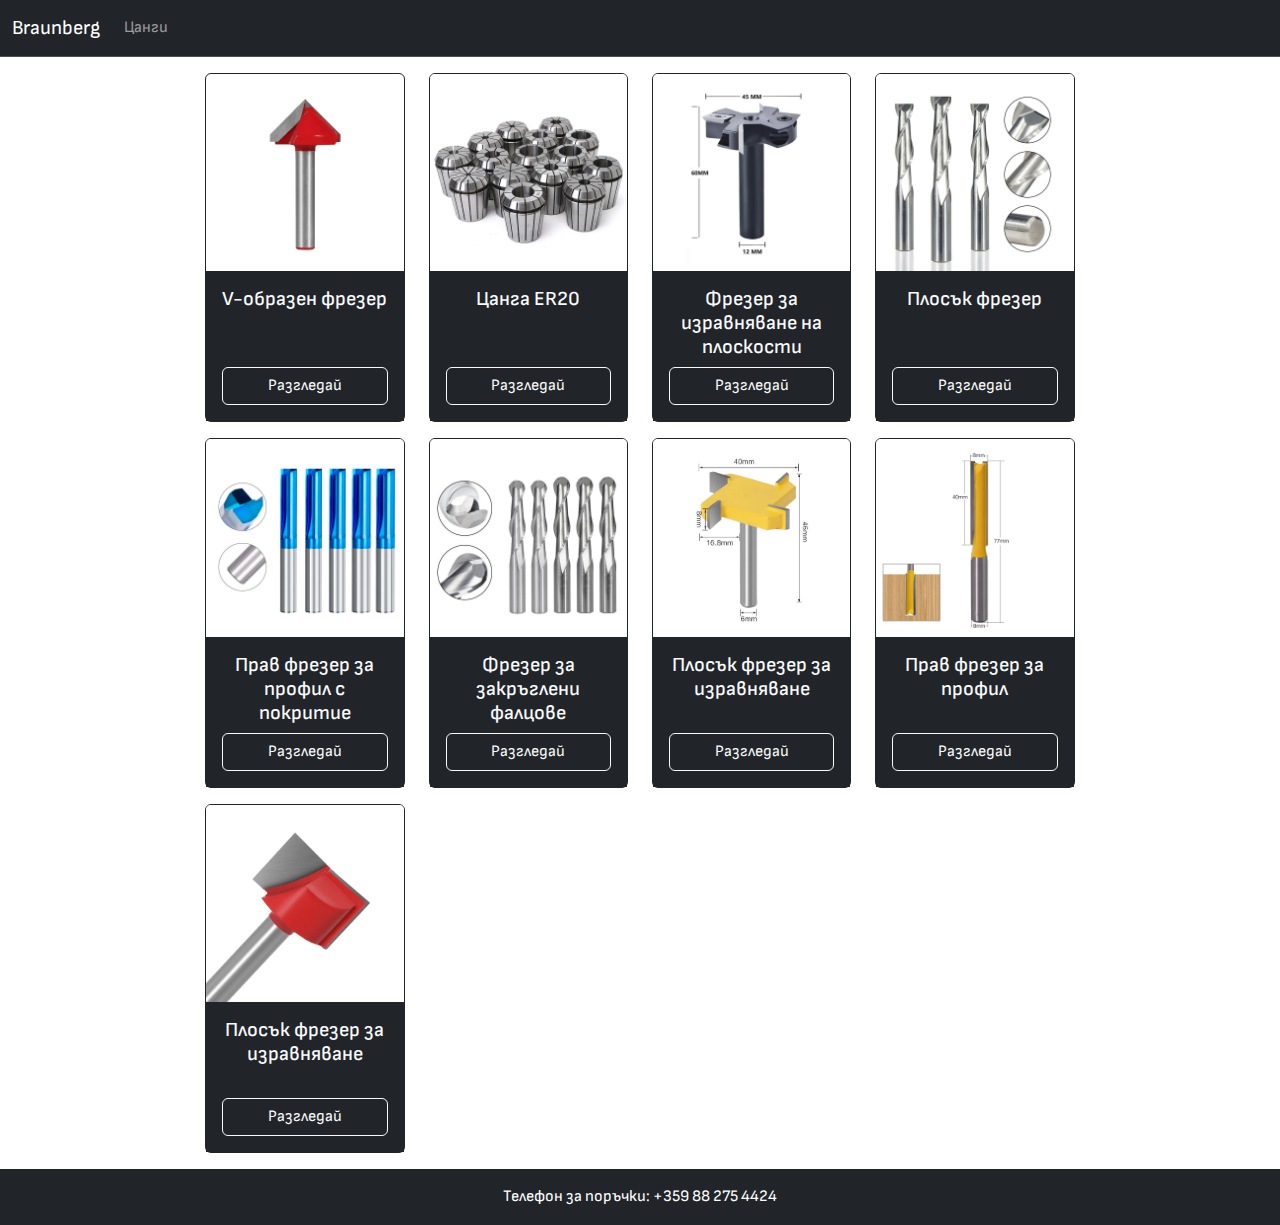
<file: index.html>
<html style="height: 100%; overflow-x: hidden;"><head>
    <title>Braunberg - Фрезери и Цанги за CNC и Оберфрези</title>
    <link rel="stylesheet" href="/bootstrap.min.css">
    <link rel="stylesheet" href="/basic.css">
    <link rel="icon" type="image/x-icon" href="/braunberg_logo.png">
        
    <script src="/bootstrap.bundle.min.js"></script>
    <link rel="stylesheet" href="/font.css">
    
    <meta name="description" content="Продажба на консумативи за CNC, оберфрези и всякакви индустриални машини.">
    <meta charset="UTF-8"><meta name="viewport" content="width=device-width, initial-scale=1.0"><meta http-equiv="X-UA-Compatible" content="ie=edge"></head>    
        
          

  <body class="bg-white" style="min-height: 100%;">
    <main style="min-height: calc(100vh - 40px);">
      <nav class="navbar sticky-top  navbar-expand-lg bg-dark border-bottom border-body" data-bs-theme="dark">
              <div class="container-fluid">
                <a class="navbar-brand" href="/">Braunberg</a>
                <button class="navbar-toggler" type="button" data-bs-toggle="collapse" data-bs-target="#navbarNavDropdown" aria-controls="navbarNavDropdown" aria-expanded="false" aria-label="Toggle navigation">
                  <span class="navbar-toggler-icon"></span>
                </button>
                <div class="collapse navbar-collapse" id="navbarNavDropdown">
                  <ul class="navbar-nav">
                    
                     
                    <li class="nav-item">
                      <a class="nav-link" href="./collets.html">Цанги</a>
                    </li>
                  </ul>
                    <!--
                    <li class="nav-item dropdown">
                      <a class="nav-link dropdown-toggle" href="#" role="button" data-bs-toggle="dropdown" aria-expanded="false">
                        Фрези
                      </a>
                      <ul class="dropdown-menu">
                        <li><a class="dropdown-item" href="#"></a></li>
                        <li><a class="dropdown-item" href="#">Another action</a></li>
                        <li><a class="dropdown-item" href="#">Something else here</a></li>
                      </ul>
                    </li>-->
                </div>
              </div>
            </nav>
      
      <main style="min-height: calc(100vh - 40px);">
      <div class="row">
        <div class="col-md-2 col-0"></div>
        <div class="col-md-8 col-12 pb-5 ps-5 pe-5 pt-3 pt-sm-4 pt-md-3 p-md-0">
          <div class="row">
            <div class="col-12 col-sm-6 col-md-4 col-xl-3 mb-3">
              <a href="./vbits.html" class="text-decoration-none text-light">
                </a><div class="card border-dark"><a href="./vbits.html" class="text-decoration-none text-light">
                  <div class=" ratio ratio-1x1">
                    <img src="./pics/vbit90.png" class="card-img-top" alt="...">
                  </div>
                  </a><div class="card-body bg-dark"><a href="./vbits.html" class="text-decoration-none text-light">
                      <h5 class="card-title text-light text-center" style="height:3.2em;">V-образен фрезер</h5>
                    </a><a href="./vbits.html" class="btn btn-outline-light form-control mt-2"><i class="bi bi-bag-fill"></i>Разгледай</a>
                  </div>
                </div>
              
            </div>
            <div class="col-12 col-sm-6 col-md-4 col-xl-3 mb-3">
              <a href="./collets.html" class="text-decoration-none text-light">
                </a><div class="card border-dark"><a href="./collets.html" class="text-decoration-none text-light">
                  <div class=" ratio ratio-1x1">
                    <img src="./pics/collet1.jpeg" class="card-img-top" alt="...">
                  </div>
                  </a><div class="card-body bg-dark"><a href="./collets.html" class="text-decoration-none text-light">
                      <h5 class="card-title text-light text-center" style="height:3.2em;">Цанга ER20</h5>
                    </a><a href="./collets.html" class="btn btn-outline-light form-control mt-2"><i class="bi bi-bag-fill"></i>Разгледай</a>
                  </div>
                </div>
              
            </div>
            <div class="col-12 col-sm-6 col-md-4 col-xl-3 mb-3">
              <a href="./flatbottom.html" class="text-decoration-none text-light">
                </a><div class="card border-dark"><a href="./flatbottom.html" class="text-decoration-none text-light">
                  <div class=" ratio ratio-1x1">
                    <img src="./pics/flat1.png" class="card-img-top" alt="...">
                  </div>
                  </a><div class="card-body bg-dark"><a href="./flatbottom.html" class="text-decoration-none text-light">
                      <h5 class="card-title text-light text-center" style="height:3.2em;">Фрезер за изравняване на плоскости</h5>
                    </a><a href="./flatbottom.html" class="btn btn-outline-light form-control mt-2"><i class="bi bi-bag-fill"></i>Разгледай</a>
                  </div>
                </div>
              
            </div>
            <div class="col-12 col-sm-6 col-md-4 col-xl-3 mb-3">
              <a href="./plosuk.html" class="text-decoration-none text-light">
                </a><div class="card border-dark"><a href="./plosuk.html" class="text-decoration-none text-light">
                  <div class=" ratio ratio-1x1">
                    <img src="./pics//plosuk/1.jpeg" class="card-img-top" alt="...">
                  </div>
                  </a><div class="card-body bg-dark"><a href="./plosuk.html" class="text-decoration-none text-light">
                      <h5 class="card-title text-light text-center" style="height:3.2em;">Плосък фрезер</h5>
                    </a><a href="./plosuk.html" class="btn btn-outline-light form-control mt-2"><i class="bi bi-bag-fill"></i>Разгледай</a>
                  </div>
                </div>
              
            </div>
            <div class="col-12 col-sm-6 col-md-4 col-xl-3 mb-3">
              <a href="./profilsin.html" class="text-decoration-none text-light">
                </a><div class="card border-dark"><a href="./profilsin.html" class="text-decoration-none text-light">
                  <div class=" ratio ratio-1x1">
                    <img src="./pics//profilsin/1.jpeg" class="card-img-top" alt="...">
                  </div>
                  </a><div class="card-body bg-dark"><a href="./profilsin.html" class="text-decoration-none text-light">
                      <h5 class="card-title text-light text-center" style="height:3.2em;">Прав фрезер за профил с покритие</h5>
                    </a><a href="./profilsin.html" class="btn btn-outline-light form-control mt-2"><i class="bi bi-bag-fill"></i>Разгледай</a>
                  </div>
                </div>
              
            </div>
            <div class="col-12 col-sm-6 col-md-4 col-xl-3 mb-3">
              <a href="./zakruglen.html" class="text-decoration-none text-light">
                </a><div class="card border-dark"><a href="./zakruglen.html" class="text-decoration-none text-light">
                  <div class=" ratio ratio-1x1">
                    <img src="./pics//zakruglen/1.jpeg" class="card-img-top" alt="...">
                  </div>
                  </a><div class="card-body bg-dark"><a href="./zakruglen.html" class="text-decoration-none text-light">
                      <h5 class="card-title text-light text-center" style="height:3.2em;">Фрезер за закръглени фалцове</h5>
                    </a><a href="./zakruglen.html" class="btn btn-outline-light form-control mt-2"><i class="bi bi-bag-fill"></i>Разгледай</a>
                  </div>
                </div>
              
            </div>
            <div class="col-12 col-sm-6 col-md-4 col-xl-3 mb-3">
              <a href="./plosukjult.html" class="text-decoration-none text-light">
                </a><div class="card border-dark"><a href="./plosukjult.html" class="text-decoration-none text-light">
                  <div class=" ratio ratio-1x1">
                    <img src="./pics//plosukjult/1.jpeg" class="card-img-top" alt="...">
                  </div>
                  </a><div class="card-body bg-dark"><a href="./plosukjult.html" class="text-decoration-none text-light">
                      <h5 class="card-title text-light text-center" style="height:3.2em;">Плосък фрезер за изравняване</h5>
                    </a><a href="./plosukjult.html" class="btn btn-outline-light form-control mt-2"><i class="bi bi-bag-fill"></i>Разгледай</a>
                  </div>
                </div>
              
            </div>
            <div class="col-12 col-sm-6 col-md-4 col-xl-3 mb-3">
              <a href="./pravjult.html" class="text-decoration-none text-light">
                </a><div class="card border-dark"><a href="./pravjult.html" class="text-decoration-none text-light">
                  <div class=" ratio ratio-1x1">
                    <img src="./pics//pravjult/1.jpeg" class="card-img-top" alt="...">
                  </div>
                  </a><div class="card-body bg-dark"><a href="./pravjult.html" class="text-decoration-none text-light">
                      <h5 class="card-title text-light text-center" style="height:3.2em;">Прав фрезер за профил</h5>
                    </a><a href="./pravjult.html" class="btn btn-outline-light form-control mt-2"><i class="bi bi-bag-fill"></i>Разгледай</a>
                  </div>
                </div>
              
            </div>
            <div class="col-12 col-sm-6 col-md-4 col-xl-3 mb-3">
              <a href="./plosuknormalen.html" class="text-decoration-none text-light">
                </a><div class="card border-dark"><a href="./plosuknormalen.html" class="text-decoration-none text-light">
                  <div class=" ratio ratio-1x1">
                    <img src="./pics//plosuknormalen/1.jpeg" class="card-img-top" alt="...">
                  </div>
                  </a><div class="card-body bg-dark"><a href="./plosuknormalen.html" class="text-decoration-none text-light">
                      <h5 class="card-title text-light text-center" style="height:3.2em;">Плосък фрезер за изравняване</h5>
                    </a><a href="./plosuknormalen.html" class="btn btn-outline-light form-control mt-2"><i class="bi bi-bag-fill"></i>Разгледай</a>
                  </div>
                </div>
              
            </div>
          </div>
        </div>
        <div class="col-md-2 col-0"></div>
      </div>
    </main>
    </main>
   

    <footer class="bg-dark text-center text-white" style="bottom:0">
          <div class="text-center p-3">
            Телефон за поръчки:
            <a href="tel:+359882754424" class="text-white text-decoration-none">+359 88 275 4424</a>
          </div>
        </footer>  
</body></html>
</file>
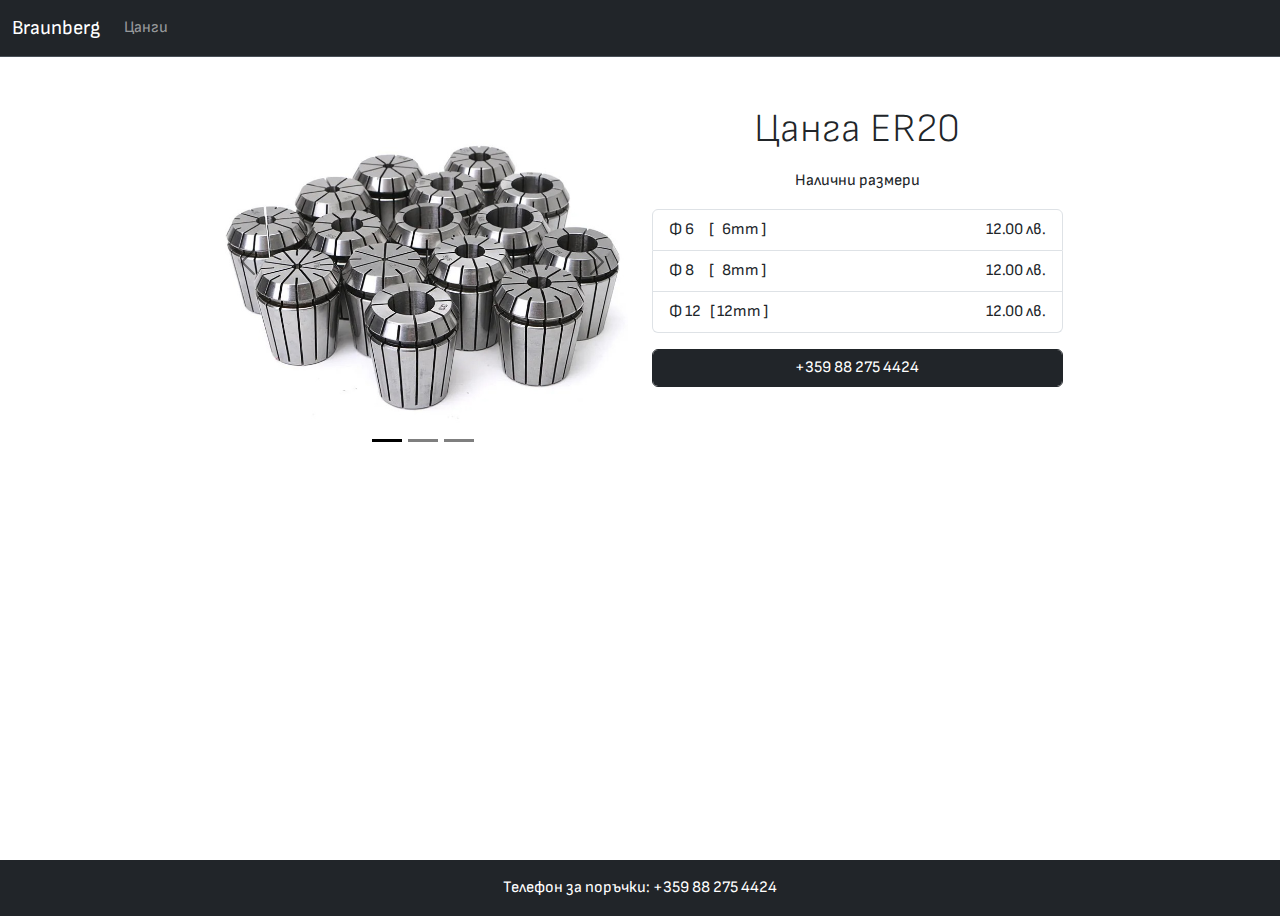
<file: collets.html>
<html style="height: 100%; overflow-x: hidden;"><head>
    <title>Цанга ER20</title>
    <link rel="stylesheet" href="/bootstrap.min.css">
    <link rel="stylesheet" href="/basic.css">
    <link rel="icon" type="image/x-icon" href="/braunberg_logo.png">
        
    <script src="/bootstrap.bundle.min.js"></script>
    <link rel="stylesheet" href="/font.css">
    
    <meta name="description" content="Цанга ER20. Размери - Ф6, Ф8, Ф12 (6мм, 8мм, 12мм). За CNC или Оберфреза.">
    <meta charset="UTF-8"><meta name="viewport" content="width=device-width, initial-scale=1.0"><meta http-equiv="X-UA-Compatible" content="ie=edge"></head>    
        
          

  <body class="bg-white" style="min-height: 100%;">
    <main style="min-height: calc(100vh - 40px);">
      <nav class="navbar sticky-top  navbar-expand-lg bg-dark border-bottom border-body" data-bs-theme="dark">
              <div class="container-fluid">
                <a class="navbar-brand" href="/">Braunberg</a>
                <button class="navbar-toggler" type="button" data-bs-toggle="collapse" data-bs-target="#navbarNavDropdown" aria-controls="navbarNavDropdown" aria-expanded="false" aria-label="Toggle navigation">
                  <span class="navbar-toggler-icon"></span>
                </button>
                <div class="collapse navbar-collapse" id="navbarNavDropdown">
                  <ul class="navbar-nav">
                    
                     
                    <li class="nav-item">
                      <a class="nav-link" href="./collets.html">Цанги</a>
                    </li>
                  </ul>
                    <!--
                    <li class="nav-item dropdown">
                      <a class="nav-link dropdown-toggle" href="#" role="button" data-bs-toggle="dropdown" aria-expanded="false">
                        Фрези
                      </a>
                      <ul class="dropdown-menu">
                        <li><a class="dropdown-item" href="#"></a></li>
                        <li><a class="dropdown-item" href="#">Another action</a></li>
                        <li><a class="dropdown-item" href="#">Something else here</a></li>
                      </ul>
                    </li>-->
                </div>
              </div>
            </nav>
      
      <div class="row">
        <div class="col-2"></div>
        <div class="col-8">
          <div class="row">
            <div class="col-12 col-md-6">
              <div id="carouselExampleIndicators" class="carousel carousel-dark slide pointer-event" data-bs-ride="carousel">
                <div class="carousel-indicators">
                    <button type="button" data-bs-target="#carouselExampleIndicators" data-bs-slide-to="0" class="active" aria-label="Снимка 0" aria-current="true"></button>
                    <button type="button" data-bs-target="#carouselExampleIndicators" data-bs-slide-to="1" aria-label="Снимка 1" class=""></button>
                    <button type="button" data-bs-target="#carouselExampleIndicators" data-bs-slide-to="2" aria-label="Снимка 2" class=""></button>
                </div>
                <div class="carousel-inner">
                  <div class="carousel-item active">
                    <img src="./pics/collet1.jpeg" class="d-block w-100" alt="...">
                  </div>
                  <div class="carousel-item">
                    <img src="./pics/collet2.jpeg" class="d-block w-100" alt="...">
                  </div>
                  <div class="carousel-item">
                    <img src="./pics/collet3.jpeg" class="d-block w-100" alt="...">
                  </div>
                </div>
                <button class="carousel-control-prev" type="button" data-bs-target="#carouselExampleIndicators" data-bs-slide="prev">
                  <span class="carousel-control-prev-icon" aria-hidden="true"></span>
                  <span class="visually-hidden">Previous</span>
                </button>
                <button class="carousel-control-next" type="button" data-bs-target="#carouselExampleIndicators" data-bs-slide="next">
                  <span class="carousel-control-next-icon" aria-hidden="true"></span>
                  <span class="visually-hidden">Next</span>
                </button>
              </div>
            </div>
            
            <div class="col-12 col-md-6 mb-5">
              <h1 class="display-6 text-center mt-5">Цанга ER20</h1>
              <div class="my-3">
                <div class="my-3">
        <p class="text-center">Налични размери</p>
        <ul class="list-group">
          <li class="list-group-item">
            <div class="d-flex w-100 justify-content-between">
              <div>Ф 6  &nbsp; &nbsp; [ &nbsp; 6mm ]</div>
              <div>12.00 лв.</div>
            </div>
          </li>
          <li class="list-group-item">
            <div class="d-flex w-100 justify-content-between">
              <div>Ф 8  &nbsp; &nbsp; [ &nbsp; 8mm ]</div>
              <div>12.00 лв.</div>
            </div>
          </li>
          <li class="list-group-item">
            <div class="d-flex w-100 justify-content-between">
              <div>Ф 12 &nbsp; [ 12mm ]</div>
              <div>12.00 лв.</div>
            </div>
          </li>
        </ul>
      </div>
        
              </div>
              <a class="btn btn-dark form-control" href="tel:+359882754424" role="button">+359 88 275 4424</a>
            </div>
          </div>
        </div>
        <div class="col-2"></div>
        </div>
    </main>
   

    <footer class="bg-dark text-center text-white" style="bottom:0">
          <div class="text-center p-3">
            Телефон за поръчки:
            <a href="tel:+359882754424" class="text-white text-decoration-none">+359 88 275 4424</a>
          </div>
        </footer>  
</body></html>
</file>
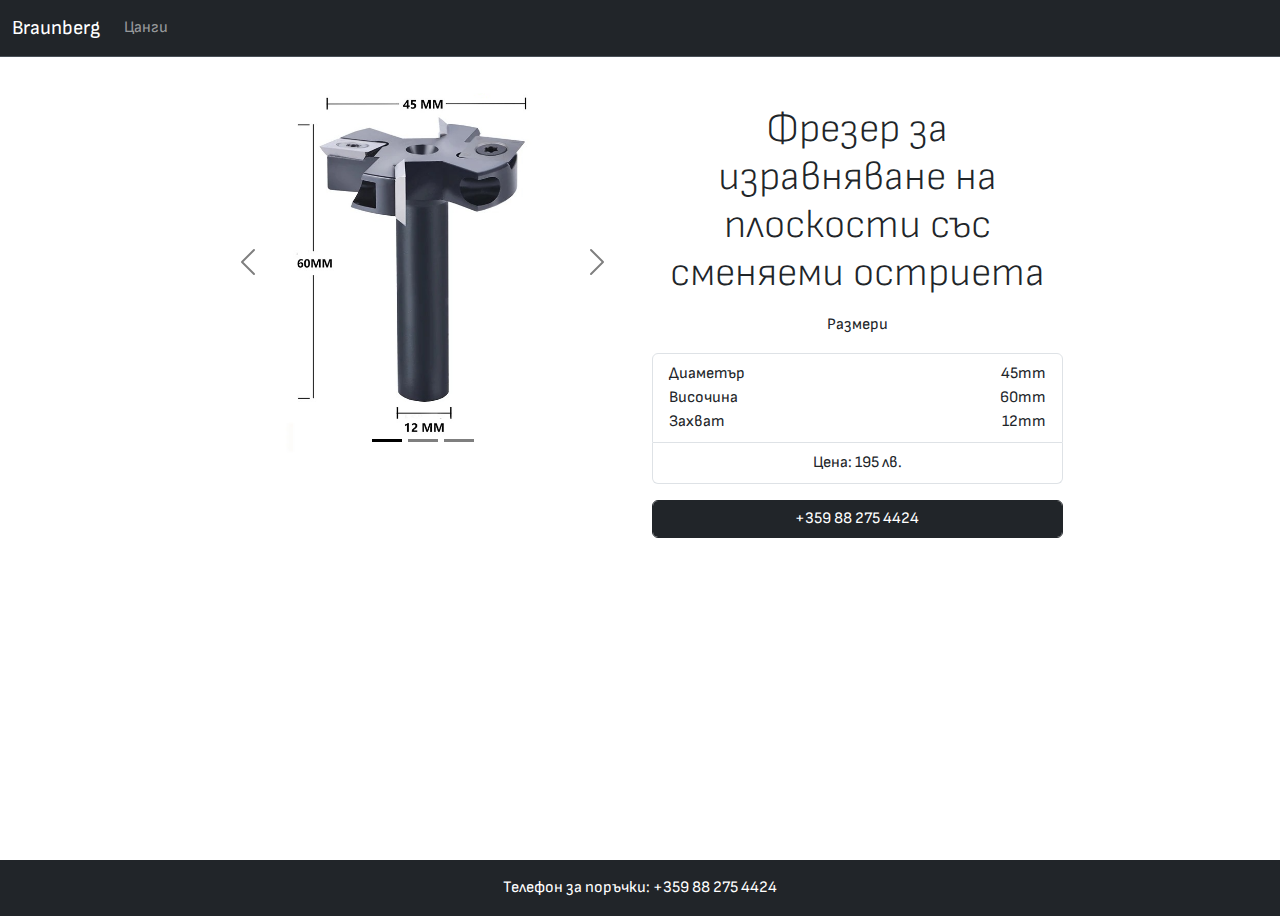
<file: flatbottom.html>
<html style="height: 100%; overflow-x: hidden;"><head>
    <title>Фрезер за изравняване на плоскости със сменяеми остриета</title>
    <link rel="stylesheet" href="/bootstrap.min.css">
    <link rel="stylesheet" href="/basic.css">
    <link rel="icon" type="image/x-icon" href="/braunberg_logo.png">
        
    <script src="/bootstrap.bundle.min.js"></script>
    <link rel="stylesheet" href="/font.css">
    
    <meta name="description" content="Фрезер за изравняване на плоскости със сменяеми остриета. За CNC машини.">
    <meta charset="UTF-8"><meta name="viewport" content="width=device-width, initial-scale=1.0"><meta http-equiv="X-UA-Compatible" content="ie=edge"></head>    
        
          

  <body class="bg-white" style="min-height: 100%;">
    <main style="min-height: calc(100vh - 40px);">
      <nav class="navbar sticky-top  navbar-expand-lg bg-dark border-bottom border-body" data-bs-theme="dark">
              <div class="container-fluid">
                <a class="navbar-brand" href="/">Braunberg</a>
                <button class="navbar-toggler" type="button" data-bs-toggle="collapse" data-bs-target="#navbarNavDropdown" aria-controls="navbarNavDropdown" aria-expanded="false" aria-label="Toggle navigation">
                  <span class="navbar-toggler-icon"></span>
                </button>
                <div class="collapse navbar-collapse" id="navbarNavDropdown">
                  <ul class="navbar-nav">
                    
                     
                    <li class="nav-item">
                      <a class="nav-link" href="./collets.html">Цанги</a>
                    </li>
                  </ul>
                    <!--
                    <li class="nav-item dropdown">
                      <a class="nav-link dropdown-toggle" href="#" role="button" data-bs-toggle="dropdown" aria-expanded="false">
                        Фрези
                      </a>
                      <ul class="dropdown-menu">
                        <li><a class="dropdown-item" href="#"></a></li>
                        <li><a class="dropdown-item" href="#">Another action</a></li>
                        <li><a class="dropdown-item" href="#">Something else here</a></li>
                      </ul>
                    </li>-->
                </div>
              </div>
            </nav>
      
      <div class="row">
        <div class="col-2"></div>
        <div class="col-8">
          <div class="row">
            <div class="col-12 col-md-6">
              <div id="carouselExampleIndicators" class="carousel carousel-dark slide pointer-event" data-bs-ride="carousel">
                <div class="carousel-indicators">
                    <button type="button" data-bs-target="#carouselExampleIndicators" data-bs-slide-to="0" class="active" aria-current="true" aria-label="Снимка 0"></button>
                    <button type="button" data-bs-target="#carouselExampleIndicators" data-bs-slide-to="1" aria-current="true" aria-label="Снимка 1"></button>
                    <button type="button" data-bs-target="#carouselExampleIndicators" data-bs-slide-to="2" aria-current="true" aria-label="Снимка 2"></button>
                </div>
                <div class="carousel-inner">
                  <div class="carousel-item  active">
                    <img src="./pics/flat1.png" class="d-block w-100" alt="...">
                  </div>
                  <div class="carousel-item ">
                    <img src="./pics/flat2.png" class="d-block w-100" alt="...">
                  </div>
                  <div class="carousel-item ">
                    <img src="./pics/flat3.png" class="d-block w-100" alt="...">
                  </div>
                </div>
                <button class="carousel-control-prev" type="button" data-bs-target="#carouselExampleIndicators" data-bs-slide="prev">
                  <span class="carousel-control-prev-icon" aria-hidden="true"></span>
                  <span class="visually-hidden">Previous</span>
                </button>
                <button class="carousel-control-next" type="button" data-bs-target="#carouselExampleIndicators" data-bs-slide="next">
                  <span class="carousel-control-next-icon" aria-hidden="true"></span>
                  <span class="visually-hidden">Next</span>
                </button>
              </div>
            </div>
            
            <div class="col-12 col-md-6 mb-5">
              <h1 class="display-6 text-center mt-5">Фрезер за изравняване на плоскости със сменяеми остриета</h1>
              <div class="my-3">
                <div class="my-3">
        <p class="text-center">Размери</p>
        <ul class="list-group">
          <li class="list-group-item">
            <div class="d-flex w-100 justify-content-between">
              <div>Диаметър</div>
              <div>45mm</div>
            </div>
            <div class="d-flex w-100 justify-content-between">
              <div>Височина</div>
              <div>60mm</div>
            </div>
            <div class="d-flex w-100 justify-content-between">
              <div>Захват</div>
              <div>12mm</div>
            </div>
          </li>
          <li class="list-group-item">
            <div class="text-center">Цена: 195 лв.</div>
          </li>
        </ul>
      </div>
        
              </div>
              <a class="btn btn-dark form-control" href="tel:+359882754424" role="button">+359 88 275 4424</a>
            </div>
          </div>
        </div>
        <div class="col-2"></div>
        </div>
    </main>
   

    <footer class="bg-dark text-center text-white" style="bottom:0">
          <div class="text-center p-3">
            Телефон за поръчки:
            <a href="tel:+359882754424" class="text-white text-decoration-none">+359 88 275 4424</a>
          </div>
        </footer>  
</body></html>
</file>
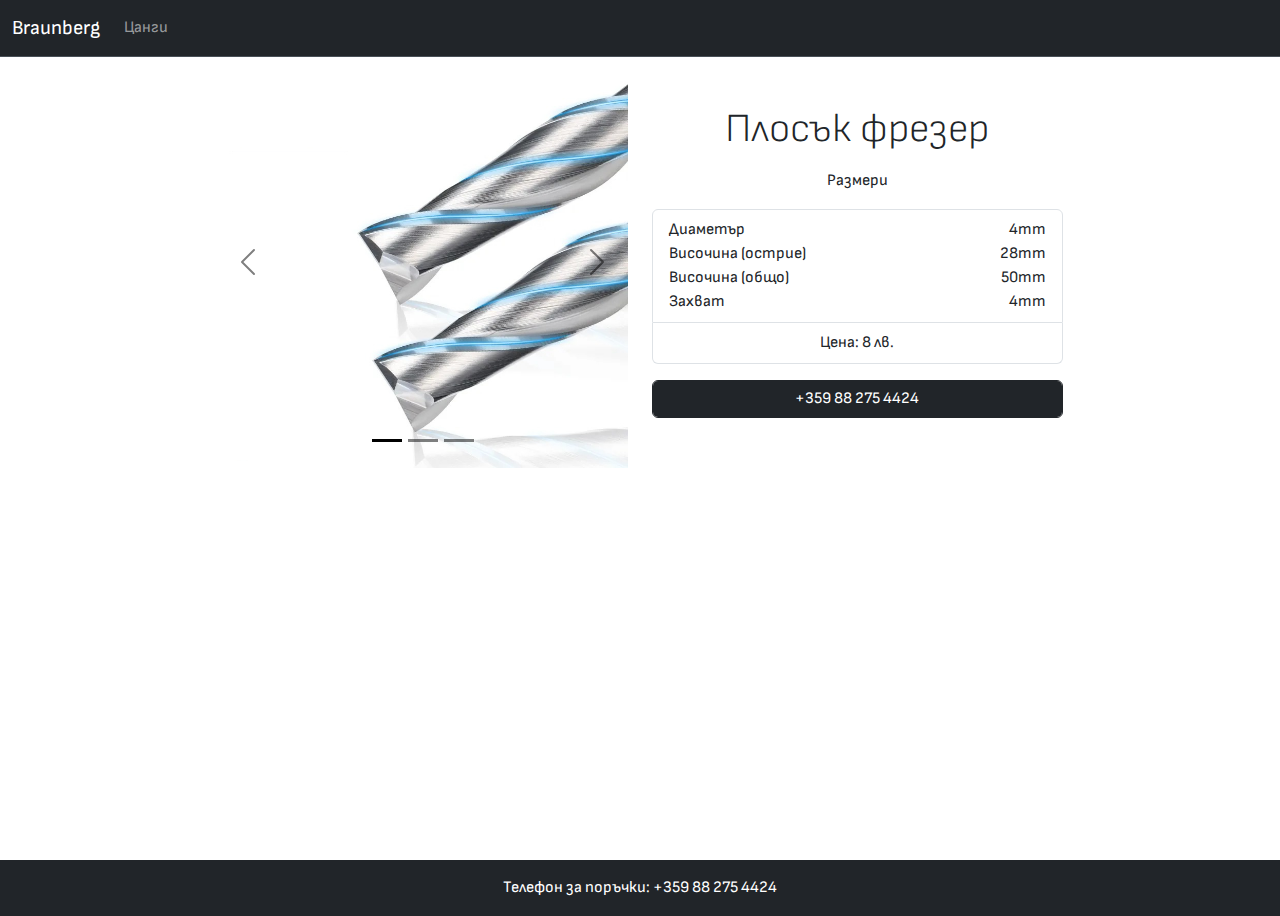
<file: plosuk.html>
<html style="height: 100%; overflow-x: hidden;"><head>
    <title>Плосък фрезер</title>
    <link rel="stylesheet" href="/bootstrap.min.css">
    <link rel="stylesheet" href="/basic.css">
    <link rel="icon" type="image/x-icon" href="/braunberg_logo.png">
        
    <script src="/bootstrap.bundle.min.js"></script>
    <link rel="stylesheet" href="/font.css">
    
    <meta name="description" content="Плосък фрезер за CNC машина. Диаметър - 4мм.">
    <meta charset="UTF-8"><meta name="viewport" content="width=device-width, initial-scale=1.0"><meta http-equiv="X-UA-Compatible" content="ie=edge"></head>    
        
          

  <body class="bg-white" style="min-height: 100%;">
    <main style="min-height: calc(100vh - 40px);">
      <nav class="navbar sticky-top  navbar-expand-lg bg-dark border-bottom border-body" data-bs-theme="dark">
              <div class="container-fluid">
                <a class="navbar-brand" href="/">Braunberg</a>
                <button class="navbar-toggler" type="button" data-bs-toggle="collapse" data-bs-target="#navbarNavDropdown" aria-controls="navbarNavDropdown" aria-expanded="false" aria-label="Toggle navigation">
                  <span class="navbar-toggler-icon"></span>
                </button>
                <div class="collapse navbar-collapse" id="navbarNavDropdown">
                  <ul class="navbar-nav">
                    
                     
                    <li class="nav-item">
                      <a class="nav-link" href="./collets.html">Цанги</a>
                    </li>
                  </ul>
                    <!--
                    <li class="nav-item dropdown">
                      <a class="nav-link dropdown-toggle" href="#" role="button" data-bs-toggle="dropdown" aria-expanded="false">
                        Фрези
                      </a>
                      <ul class="dropdown-menu">
                        <li><a class="dropdown-item" href="#"></a></li>
                        <li><a class="dropdown-item" href="#">Another action</a></li>
                        <li><a class="dropdown-item" href="#">Something else here</a></li>
                      </ul>
                    </li>-->
                </div>
              </div>
            </nav>
      
      <div class="row">
        <div class="col-2"></div>
        <div class="col-8">
          <div class="row">
            <div class="col-12 col-md-6">
              <div id="carouselExampleIndicators" class="carousel carousel-dark slide pointer-event" data-bs-ride="carousel">
                <div class="carousel-indicators">
                    <button type="button" data-bs-target="#carouselExampleIndicators" data-bs-slide-to="0" class="active" aria-label="Снимка 0"></button>
                    <button type="button" data-bs-target="#carouselExampleIndicators" data-bs-slide-to="1" aria-label="Снимка 1" class=""></button>
                    <button type="button" data-bs-target="#carouselExampleIndicators" data-bs-slide-to="2" aria-current="true" aria-label="Снимка 2" ></button>
                </div>
                <div class="carousel-inner">
                  <div class="carousel-item">
                    <img src="./pics/plosuk/1.jpeg" class="d-block w-100" alt="...">
                  </div>
                  <div class="carousel-item">
                    <img src="./pics/plosuk/2.jpeg" class="d-block w-100" alt="...">
                  </div>
                  <div class="carousel-item active">
                    <img src="./pics/plosuk/3.jpeg" class="d-block w-100" alt="...">
                  </div>
                </div>
                <button class="carousel-control-prev" type="button" data-bs-target="#carouselExampleIndicators" data-bs-slide="prev">
                  <span class="carousel-control-prev-icon" aria-hidden="true"></span>
                  <span class="visually-hidden">Previous</span>
                </button>
                <button class="carousel-control-next" type="button" data-bs-target="#carouselExampleIndicators" data-bs-slide="next">
                  <span class="carousel-control-next-icon" aria-hidden="true"></span>
                  <span class="visually-hidden">Next</span>
                </button>
              </div>
            </div>
            
            <div class="col-12 col-md-6 mb-5">
              <h1 class="display-6 text-center mt-5">Плосък фрезер</h1>
              <div class="my-3">
                <div class="my-3">
        <p class="text-center">Размери</p>
        <ul class="list-group">
          <li class="list-group-item">
            <div class="d-flex w-100 justify-content-between">
              <div>Диаметър</div>
              <div>4mm</div>
            </div>
            <div class="d-flex w-100 justify-content-between">
              <div>Височина (острие)</div>
              <div>28mm</div>
            </div>
            <div class="d-flex w-100 justify-content-between">
              <div>Височина (общо)</div>
              <div>50mm</div>
            </div>
            <div class="d-flex w-100 justify-content-between">
              <div>Захват</div>
              <div>4mm</div>
            </div>
          </li>
          <li class="list-group-item">
            <div class="text-center">Цена: 8 лв.</div>
          </li>
        </ul>
      </div>
        
              </div>
              <a class="btn btn-dark form-control" href="tel:+359882754424" role="button">+359 88 275 4424</a>
            </div>
          </div>
        </div>
        <div class="col-2"></div>
        </div>
    </main>
   

    <footer class="bg-dark text-center text-white" style="bottom:0">
          <div class="text-center p-3">
            Телефон за поръчки:
            <a href="tel:+359882754424" class="text-white text-decoration-none">+359 88 275 4424</a>
          </div>
        </footer>  
</body></html>
</file>
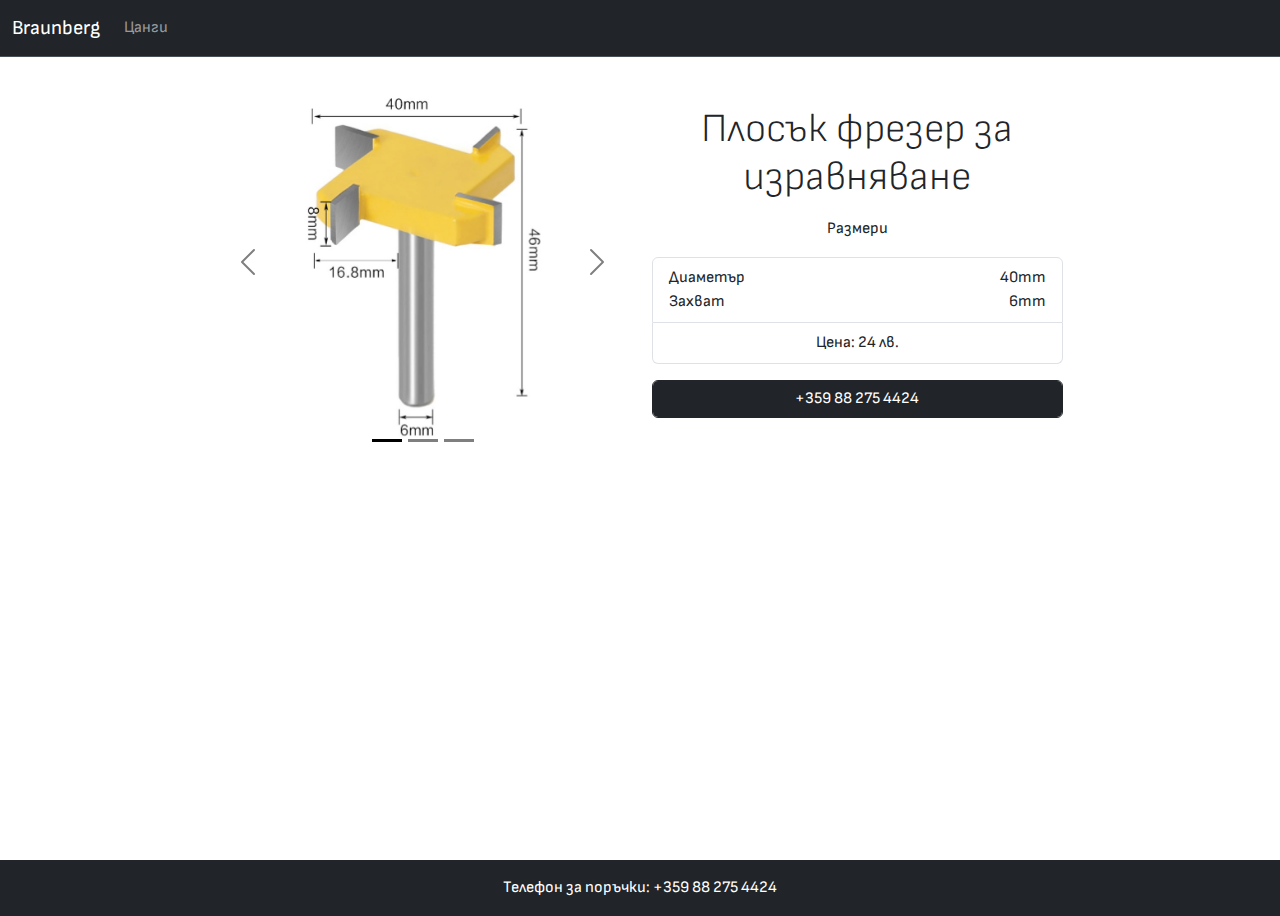
<file: plosukjult.html>
<html style="height: 100%; overflow-x: hidden;"><head>
    <title>Плосък фрезер за изравняване</title>
    <link rel="stylesheet" href="/bootstrap.min.css">
    <link rel="stylesheet" href="/basic.css">
    <link rel="icon" type="image/x-icon" href="/braunberg_logo.png">
        
    <script src="/bootstrap.bundle.min.js"></script>
    <link rel="stylesheet" href="/font.css">
    
    <meta name="description" content="Плосък фрезер за изравняване [Голям]. За CNC машина. Диаметър - 40мм.">
    <meta charset="UTF-8"><meta name="viewport" content="width=device-width, initial-scale=1.0"><meta http-equiv="X-UA-Compatible" content="ie=edge"></head>    
        
          

  <body class="bg-white" style="min-height: 100%;">
    <main style="min-height: calc(100vh - 40px);">
      <nav class="navbar sticky-top  navbar-expand-lg bg-dark border-bottom border-body" data-bs-theme="dark">
              <div class="container-fluid">
                <a class="navbar-brand" href="/">Braunberg</a>
                <button class="navbar-toggler" type="button" data-bs-toggle="collapse" data-bs-target="#navbarNavDropdown" aria-controls="navbarNavDropdown" aria-expanded="false" aria-label="Toggle navigation">
                  <span class="navbar-toggler-icon"></span>
                </button>
                <div class="collapse navbar-collapse" id="navbarNavDropdown">
                  <ul class="navbar-nav">
                    
                     
                    <li class="nav-item">
                      <a class="nav-link" href="./collets.html">Цанги</a>
                    </li>
                  </ul>
                    <!--
                    <li class="nav-item dropdown">
                      <a class="nav-link dropdown-toggle" href="#" role="button" data-bs-toggle="dropdown" aria-expanded="false">
                        Фрези
                      </a>
                      <ul class="dropdown-menu">
                        <li><a class="dropdown-item" href="#"></a></li>
                        <li><a class="dropdown-item" href="#">Another action</a></li>
                        <li><a class="dropdown-item" href="#">Something else here</a></li>
                      </ul>
                    </li>-->
                </div>
              </div>
            </nav>
      
      <div class="row">
        <div class="col-2"></div>
        <div class="col-8">
          <div class="row">
            <div class="col-12 col-md-6">
              <div id="carouselExampleIndicators" class="carousel carousel-dark slide pointer-event" data-bs-ride="carousel">
                <div class="carousel-indicators">
                    <button type="button" data-bs-target="#carouselExampleIndicators" data-bs-slide-to="0" class="active" aria-current="true" aria-label="Снимка 0"></button>
                    <button type="button" data-bs-target="#carouselExampleIndicators" data-bs-slide-to="1" aria-current="true" aria-label="Снимка 1"></button>
                    <button type="button" data-bs-target="#carouselExampleIndicators" data-bs-slide-to="2" aria-current="true" aria-label="Снимка 2"></button>
                </div>
                <div class="carousel-inner">
                  <div class="carousel-item  active">
                    <img src="./pics/plosukjult/1.jpeg" class="d-block w-100" alt="...">
                  </div>
                  <div class="carousel-item ">
                    <img src="./pics/plosukjult/2.jpeg" class="d-block w-100" alt="...">
                  </div>
                  <div class="carousel-item ">
                    <img src="./pics/plosukjult/3.jpeg" class="d-block w-100" alt="...">
                  </div>
                </div>
                <button class="carousel-control-prev" type="button" data-bs-target="#carouselExampleIndicators" data-bs-slide="prev">
                  <span class="carousel-control-prev-icon" aria-hidden="true"></span>
                  <span class="visually-hidden">Previous</span>
                </button>
                <button class="carousel-control-next" type="button" data-bs-target="#carouselExampleIndicators" data-bs-slide="next">
                  <span class="carousel-control-next-icon" aria-hidden="true"></span>
                  <span class="visually-hidden">Next</span>
                </button>
              </div>
            </div>
            
            <div class="col-12 col-md-6 mb-5">
              <h1 class="display-6 text-center mt-5">Плосък фрезер за изравняване</h1>
              <div class="my-3">
                <div class="my-3">
        <p class="text-center">Размери</p>
        <ul class="list-group">
          <li class="list-group-item">
            <div class="d-flex w-100 justify-content-between">
              <div>Диаметър</div>
              <div>40mm</div>
            </div>
            <div class="d-flex w-100 justify-content-between">
              <div>Захват</div>
              <div>6mm</div>
            </div>
          </li>
          <li class="list-group-item">
            <div class="text-center">Цена: 24 лв.</div>
          </li>
        </ul>
      </div>
        
              </div>
              <a class="btn btn-dark form-control" href="tel:+359882754424" role="button">+359 88 275 4424</a>
            </div>
          </div>
        </div>
        <div class="col-2"></div>
        </div>
    </main>
   

    <footer class="bg-dark text-center text-white" style="bottom:0">
          <div class="text-center p-3">
            Телефон за поръчки:
            <a href="tel:+359882754424" class="text-white text-decoration-none">+359 88 275 4424</a>
          </div>
        </footer>  
</body></html>
</file>
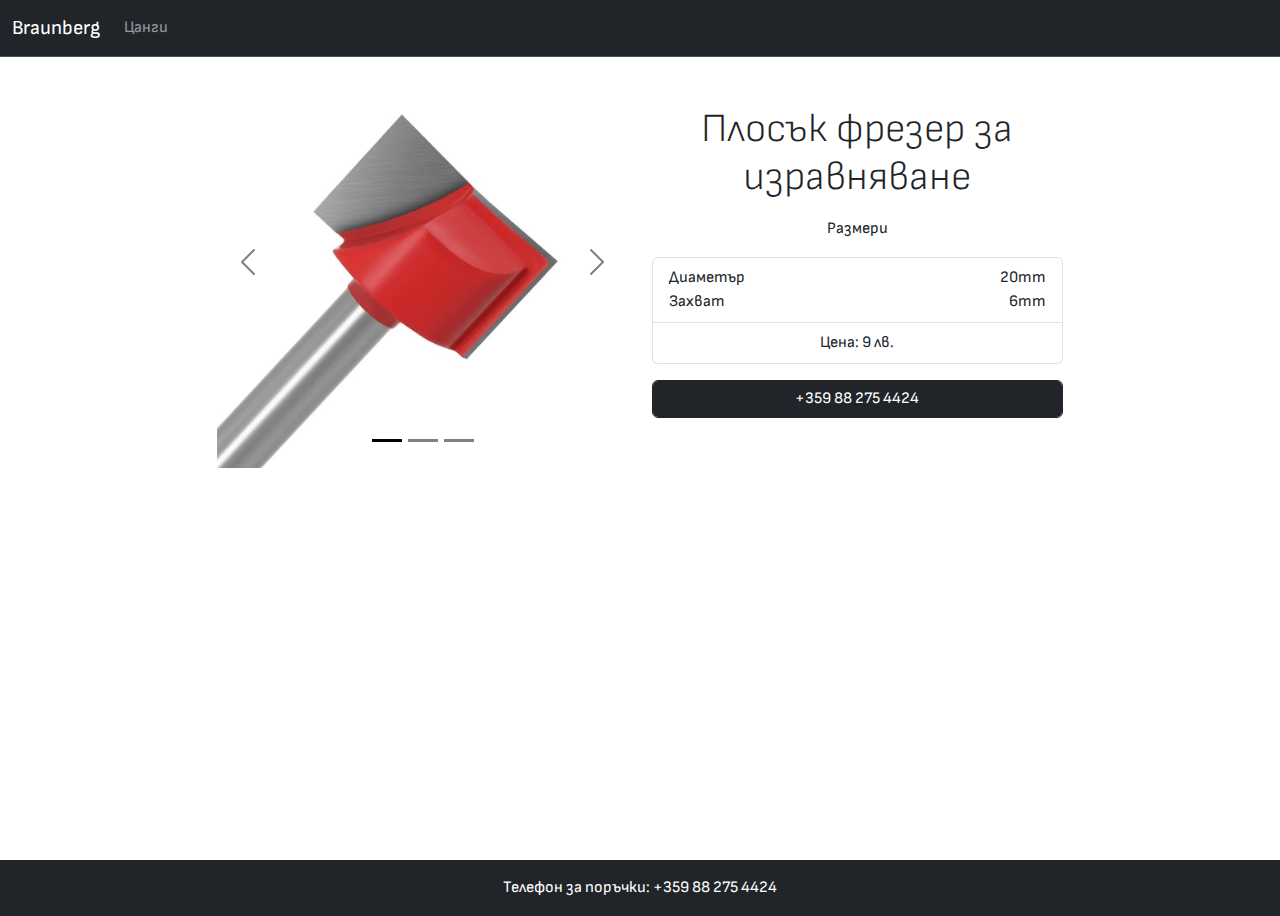
<file: plosuknormalen.html>
<html style="height: 100%; overflow-x: hidden;"><head>
    <title>Плосък фрезер за изравняване</title>
    <link rel="stylesheet" href="/bootstrap.min.css">
    <link rel="stylesheet" href="/basic.css">
    <link rel="icon" type="image/x-icon" href="/braunberg_logo.png">
        
    <script src="/bootstrap.bundle.min.js"></script>
    <link rel="stylesheet" href="/font.css">
    
    <meta name="description" content="Плосък фрезер за изравняване. За CNC машина.">
    <meta charset="UTF-8"><meta name="viewport" content="width=device-width, initial-scale=1.0"><meta http-equiv="X-UA-Compatible" content="ie=edge"></head>    
        
          

  <body class="bg-white" style="min-height: 100%;">
    <main style="min-height: calc(100vh - 40px);">
      <nav class="navbar sticky-top  navbar-expand-lg bg-dark border-bottom border-body" data-bs-theme="dark">
              <div class="container-fluid">
                <a class="navbar-brand" href="/">Braunberg</a>
                <button class="navbar-toggler" type="button" data-bs-toggle="collapse" data-bs-target="#navbarNavDropdown" aria-controls="navbarNavDropdown" aria-expanded="false" aria-label="Toggle navigation">
                  <span class="navbar-toggler-icon"></span>
                </button>
                <div class="collapse navbar-collapse" id="navbarNavDropdown">
                  <ul class="navbar-nav">
                    
                     
                    <li class="nav-item">
                      <a class="nav-link" href="./collets.html">Цанги</a>
                    </li>
                  </ul>
                    <!--
                    <li class="nav-item dropdown">
                      <a class="nav-link dropdown-toggle" href="#" role="button" data-bs-toggle="dropdown" aria-expanded="false">
                        Фрези
                      </a>
                      <ul class="dropdown-menu">
                        <li><a class="dropdown-item" href="#"></a></li>
                        <li><a class="dropdown-item" href="#">Another action</a></li>
                        <li><a class="dropdown-item" href="#">Something else here</a></li>
                      </ul>
                    </li>-->
                </div>
              </div>
            </nav>
      
      <div class="row">
        <div class="col-2"></div>
        <div class="col-8">
          <div class="row">
            <div class="col-12 col-md-6">
              <div id="carouselExampleIndicators" class="carousel carousel-dark slide pointer-event" data-bs-ride="carousel">
                <div class="carousel-indicators">
                    <button type="button" data-bs-target="#carouselExampleIndicators" data-bs-slide-to="0" class="active" aria-current="true" aria-label="Снимка 0"></button>
                    <button type="button" data-bs-target="#carouselExampleIndicators" data-bs-slide-to="1" aria-current="true" aria-label="Снимка 1"></button>
                    <button type="button" data-bs-target="#carouselExampleIndicators" data-bs-slide-to="2" aria-current="true" aria-label="Снимка 2"></button>
                </div>
                <div class="carousel-inner">
                  <div class="carousel-item  active">
                    <img src="./pics/plosuknormalen/1.jpeg" class="d-block w-100" alt="...">
                  </div>
                  <div class="carousel-item ">
                    <img src="./pics/plosuknormalen/2.jpeg" class="d-block w-100" alt="...">
                  </div>
                  <div class="carousel-item ">
                    <img src="./pics/plosuknormalen/3.jpeg" class="d-block w-100" alt="...">
                  </div>
                </div>
                <button class="carousel-control-prev" type="button" data-bs-target="#carouselExampleIndicators" data-bs-slide="prev">
                  <span class="carousel-control-prev-icon" aria-hidden="true"></span>
                  <span class="visually-hidden">Previous</span>
                </button>
                <button class="carousel-control-next" type="button" data-bs-target="#carouselExampleIndicators" data-bs-slide="next">
                  <span class="carousel-control-next-icon" aria-hidden="true"></span>
                  <span class="visually-hidden">Next</span>
                </button>
              </div>
            </div>
            
            <div class="col-12 col-md-6 mb-5">
              <h1 class="display-6 text-center mt-5">Плосък фрезер за изравняване</h1>
              <div class="my-3">
                <div class="my-3">
        <p class="text-center">Размери</p>
        <ul class="list-group">
          <li class="list-group-item">
            <div class="d-flex w-100 justify-content-between">
              <div>Диаметър</div>
              <div>20mm</div>
            </div>
            <div class="d-flex w-100 justify-content-between">
              <div>Захват</div>
              <div>6mm</div>
            </div>
          </li>
          <li class="list-group-item">
            <div class="text-center">Цена: 9 лв.</div>
          </li>
        </ul>
      </div>
        
              </div>
              <a class="btn btn-dark form-control" href="tel:+359882754424" role="button">+359 88 275 4424</a>
            </div>
          </div>
        </div>
        <div class="col-2"></div>
        </div>
    </main>
   

    <footer class="bg-dark text-center text-white" style="bottom:0">
          <div class="text-center p-3">
            Телефон за поръчки:
            <a href="tel:+359882754424" class="text-white text-decoration-none">+359 88 275 4424</a>
          </div>
        </footer>  
</body></html>
</file>
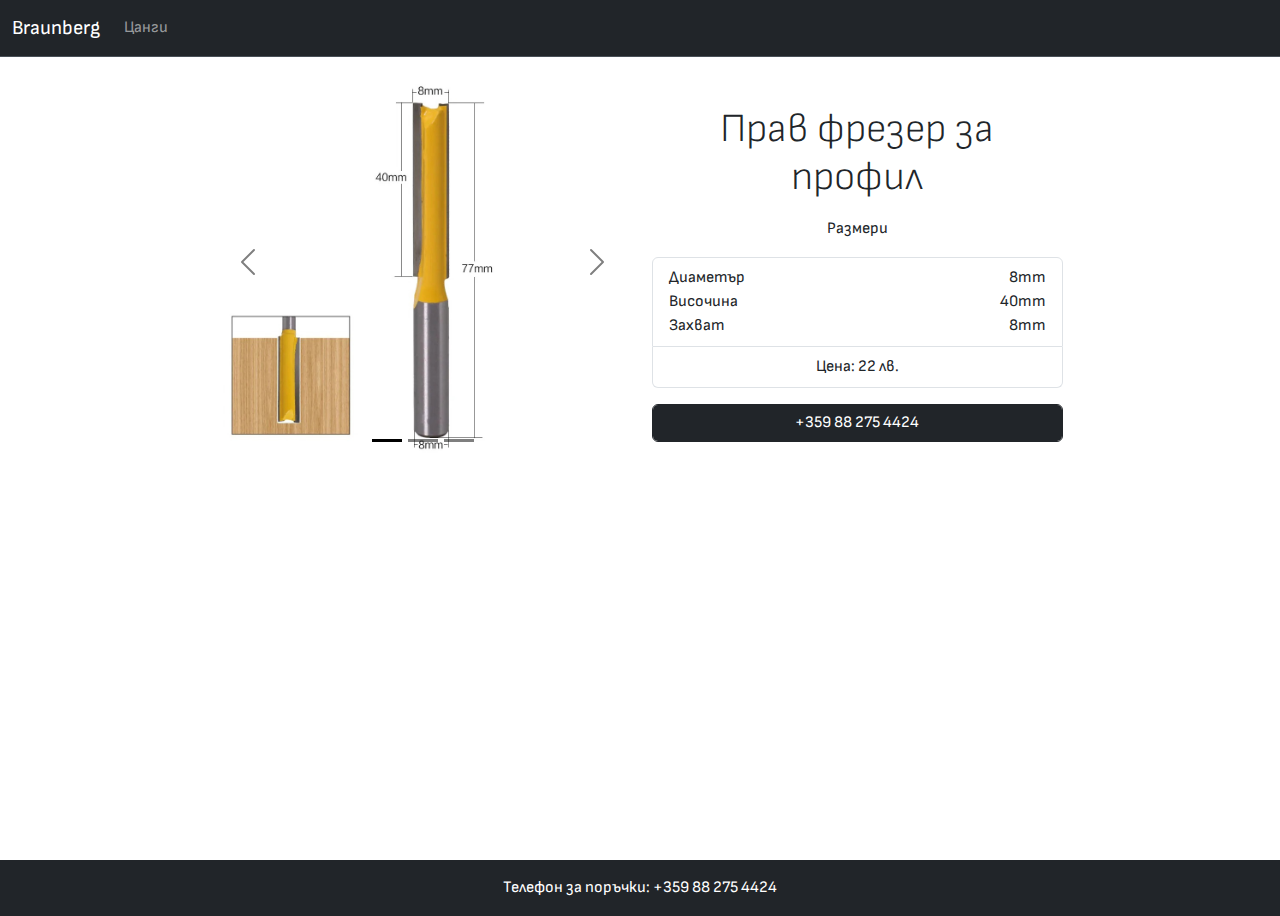
<file: pravjult.html>
<html style="height: 100%; overflow-x: hidden;"><head>
    <title>Прав фрезер за профил</title>
    <link rel="stylesheet" href="/bootstrap.min.css">
    <link rel="stylesheet" href="/basic.css">
    <link rel="icon" type="image/x-icon" href="/braunberg_logo.png">
        
    <script src="/bootstrap.bundle.min.js"></script>
    <link rel="stylesheet" href="/font.css">
    
    <meta name="description" content="Прав фрезер за профил. За CNC машина. Височина на острието - 40мм.">
    <meta charset="UTF-8"><meta name="viewport" content="width=device-width, initial-scale=1.0"><meta http-equiv="X-UA-Compatible" content="ie=edge"></head>    
        
          

  <body class="bg-white" style="min-height: 100%;">
    <main style="min-height: calc(100vh - 40px);">
      <nav class="navbar sticky-top  navbar-expand-lg bg-dark border-bottom border-body" data-bs-theme="dark">
              <div class="container-fluid">
                <a class="navbar-brand" href="/">Braunberg</a>
                <button class="navbar-toggler" type="button" data-bs-toggle="collapse" data-bs-target="#navbarNavDropdown" aria-controls="navbarNavDropdown" aria-expanded="false" aria-label="Toggle navigation">
                  <span class="navbar-toggler-icon"></span>
                </button>
                <div class="collapse navbar-collapse" id="navbarNavDropdown">
                  <ul class="navbar-nav">
                    
                     
                    <li class="nav-item">
                      <a class="nav-link" href="./collets.html">Цанги</a>
                    </li>
                  </ul>
                    <!--
                    <li class="nav-item dropdown">
                      <a class="nav-link dropdown-toggle" href="#" role="button" data-bs-toggle="dropdown" aria-expanded="false">
                        Фрези
                      </a>
                      <ul class="dropdown-menu">
                        <li><a class="dropdown-item" href="#"></a></li>
                        <li><a class="dropdown-item" href="#">Another action</a></li>
                        <li><a class="dropdown-item" href="#">Something else here</a></li>
                      </ul>
                    </li>-->
                </div>
              </div>
            </nav>
      
      <div class="row">
        <div class="col-2"></div>
        <div class="col-8">
          <div class="row">
            <div class="col-12 col-md-6">
              <div id="carouselExampleIndicators" class="carousel carousel-dark slide pointer-event" data-bs-ride="carousel">
                <div class="carousel-indicators">
                    <button type="button" data-bs-target="#carouselExampleIndicators" data-bs-slide-to="0" class="active" aria-current="true" aria-label="Снимка 0"></button>
                    <button type="button" data-bs-target="#carouselExampleIndicators" data-bs-slide-to="1" aria-current="true" aria-label="Снимка 1"></button>
                    <button type="button" data-bs-target="#carouselExampleIndicators" data-bs-slide-to="2" aria-current="true" aria-label="Снимка 2"></button>
                </div>
                <div class="carousel-inner">
                  <div class="carousel-item  active">
                    <img src="./pics/pravjult/1.jpeg" class="d-block w-100" alt="...">
                  </div>
                  <div class="carousel-item ">
                    <img src="./pics/pravjult/2.jpeg" class="d-block w-100" alt="...">
                  </div>
                  <div class="carousel-item ">
                    <img src="./pics/pravjult/3.jpeg" class="d-block w-100" alt="...">
                  </div>
                </div>
                <button class="carousel-control-prev" type="button" data-bs-target="#carouselExampleIndicators" data-bs-slide="prev">
                  <span class="carousel-control-prev-icon" aria-hidden="true"></span>
                  <span class="visually-hidden">Previous</span>
                </button>
                <button class="carousel-control-next" type="button" data-bs-target="#carouselExampleIndicators" data-bs-slide="next">
                  <span class="carousel-control-next-icon" aria-hidden="true"></span>
                  <span class="visually-hidden">Next</span>
                </button>
              </div>
            </div>
            
            <div class="col-12 col-md-6 mb-5">
              <h1 class="display-6 text-center mt-5">Прав фрезер за профил</h1>
              <div class="my-3">
                <div class="my-3">
        <p class="text-center">Размери</p>
        <ul class="list-group">
          <li class="list-group-item">
            <div class="d-flex w-100 justify-content-between">
              <div>Диаметър</div>
              <div>8mm</div>
            </div>
            <div class="d-flex w-100 justify-content-between">
              <div>Височина</div>
              <div>40mm</div>
            </div>
            <div class="d-flex w-100 justify-content-between">
              <div>Захват</div>
              <div>8mm</div>
            </div>
          </li>
          <li class="list-group-item">
            <div class="text-center">Цена: 22 лв.</div>
          </li>
        </ul>
      </div>
        
              </div>
              <a class="btn btn-dark form-control" href="tel:+359882754424" role="button">+359 88 275 4424</a>
            </div>
          </div>
        </div>
        <div class="col-2"></div>
        </div>
    </main>
   

    <footer class="bg-dark text-center text-white" style="bottom:0">
          <div class="text-center p-3">
            Телефон за поръчки:
            <a href="tel:+359882754424" class="text-white text-decoration-none">+359 88 275 4424</a>
          </div>
        </footer>  
</body></html>
</file>
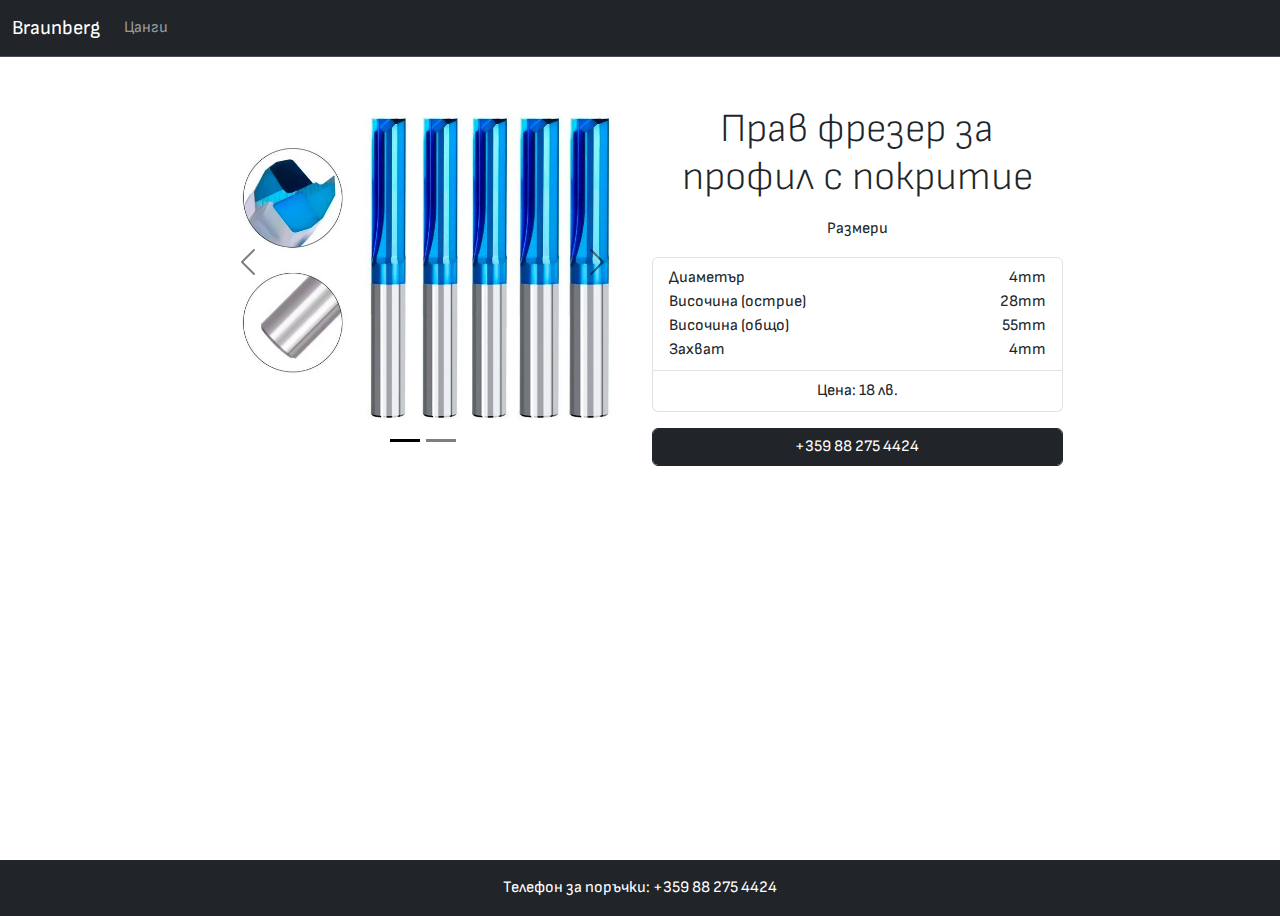
<file: profilsin.html>
<html style="height: 100%; overflow-x: hidden;"><head>
    <title>Прав фрезер за профил с покритие</title>
    <link rel="stylesheet" href="/bootstrap.min.css">
    <link rel="stylesheet" href="/basic.css">
    <link rel="icon" type="image/x-icon" href="/braunberg_logo.png">
        
    <script src="/bootstrap.bundle.min.js"></script>
    <link rel="stylesheet" href="/font.css">
    
    <meta name="description" content="Прав фрезер за профил с покритие. За CNC машина. Диаметър - 4мм.">
    <meta charset="UTF-8"><meta name="viewport" content="width=device-width, initial-scale=1.0"><meta http-equiv="X-UA-Compatible" content="ie=edge"></head>    
        
          

  <body class="bg-white" style="min-height: 100%;">
    <main style="min-height: calc(100vh - 40px);">
      <nav class="navbar sticky-top  navbar-expand-lg bg-dark border-bottom border-body" data-bs-theme="dark">
              <div class="container-fluid">
                <a class="navbar-brand" href="/">Braunberg</a>
                <button class="navbar-toggler" type="button" data-bs-toggle="collapse" data-bs-target="#navbarNavDropdown" aria-controls="navbarNavDropdown" aria-expanded="false" aria-label="Toggle navigation">
                  <span class="navbar-toggler-icon"></span>
                </button>
                <div class="collapse navbar-collapse" id="navbarNavDropdown">
                  <ul class="navbar-nav">
                    
                     
                    <li class="nav-item">
                      <a class="nav-link" href="./collets.html">Цанги</a>
                    </li>
                  </ul>
                    <!--
                    <li class="nav-item dropdown">
                      <a class="nav-link dropdown-toggle" href="#" role="button" data-bs-toggle="dropdown" aria-expanded="false">
                        Фрези
                      </a>
                      <ul class="dropdown-menu">
                        <li><a class="dropdown-item" href="#"></a></li>
                        <li><a class="dropdown-item" href="#">Another action</a></li>
                        <li><a class="dropdown-item" href="#">Something else here</a></li>
                      </ul>
                    </li>-->
                </div>
              </div>
            </nav>
      
      <div class="row">
        <div class="col-2"></div>
        <div class="col-8">
          <div class="row">
            <div class="col-12 col-md-6">
              <div id="carouselExampleIndicators" class="carousel carousel-dark slide pointer-event" data-bs-ride="carousel">
                <div class="carousel-indicators">
                    <button type="button" data-bs-target="#carouselExampleIndicators" data-bs-slide-to="0" class="active" aria-current="true" aria-label="Снимка 0"></button>
                    <button type="button" data-bs-target="#carouselExampleIndicators" data-bs-slide-to="1" aria-current="true" aria-label="Снимка 1"></button>
                </div>
                <div class="carousel-inner">
                  <div class="carousel-item  active">
                    <img src="./pics/profilsin/1.jpeg" class="d-block w-100" alt="...">
                  </div>
                  <div class="carousel-item ">
                    <img src="./pics/profilsin/2.jpeg" class="d-block w-100" alt="...">
                  </div>
                </div>
                <button class="carousel-control-prev" type="button" data-bs-target="#carouselExampleIndicators" data-bs-slide="prev">
                  <span class="carousel-control-prev-icon" aria-hidden="true"></span>
                  <span class="visually-hidden">Previous</span>
                </button>
                <button class="carousel-control-next" type="button" data-bs-target="#carouselExampleIndicators" data-bs-slide="next">
                  <span class="carousel-control-next-icon" aria-hidden="true"></span>
                  <span class="visually-hidden">Next</span>
                </button>
              </div>
            </div>
            
            <div class="col-12 col-md-6 mb-5">
              <h1 class="display-6 text-center mt-5">Прав фрезер за профил с покритие</h1>
              <div class="my-3">
                <div class="my-3">
        <p class="text-center">Размери</p>
        <ul class="list-group">
          <li class="list-group-item">
            <div class="d-flex w-100 justify-content-between">
              <div>Диаметър</div>
              <div>4mm</div>
            </div>
            <div class="d-flex w-100 justify-content-between">
              <div>Височина (острие)</div>
              <div>28mm</div>
            </div>
            <div class="d-flex w-100 justify-content-between">
              <div>Височина (общо)</div>
              <div>55mm</div>
            </div>
            <div class="d-flex w-100 justify-content-between">
              <div>Захват</div>
              <div>4mm</div>
            </div>
          </li>
          <li class="list-group-item">
            <div class="text-center">Цена: 18 лв.</div>
          </li>
        </ul>
      </div>
        
              </div>
              <a class="btn btn-dark form-control" href="tel:+359882754424" role="button">+359 88 275 4424</a>
            </div>
          </div>
        </div>
        <div class="col-2"></div>
        </div>
    </main>
   

    <footer class="bg-dark text-center text-white" style="bottom:0">
          <div class="text-center p-3">
            Телефон за поръчки:
            <a href="tel:+359882754424" class="text-white text-decoration-none">+359 88 275 4424</a>
          </div>
        </footer>  
</body></html>
</file>
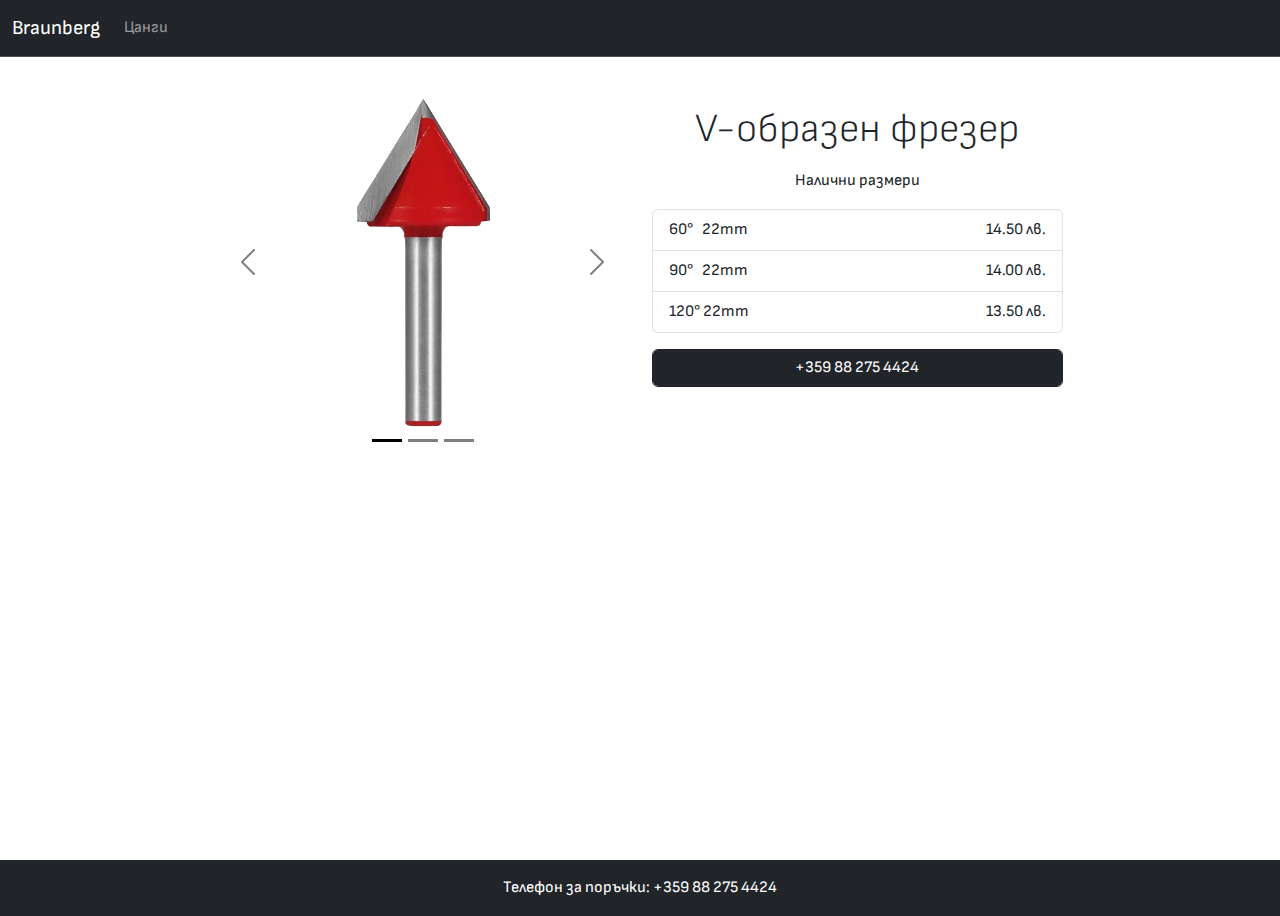
<file: vbits.html>
<html style="height: 100%; overflow-x: hidden;"><head>
    <title>V-образен фрезер</title>
    <link rel="stylesheet" href="/bootstrap.min.css">
    <link rel="stylesheet" href="/basic.css">
    <link rel="icon" type="image/x-icon" href="/braunberg_logo.png">
        
    <script src="/bootstrap.bundle.min.js"></script>
    <link rel="stylesheet" href="/font.css">
    
    <meta name="description" content="V-образен фрезер за CNC или Оберфреза. Ъгъл - 60°, 90°, 120°.">
    <meta charset="UTF-8"><meta name="viewport" content="width=device-width, initial-scale=1.0"><meta http-equiv="X-UA-Compatible" content="ie=edge"></head>    
        
          

  <body class="bg-white" style="min-height: 100%;">
    <main style="min-height: calc(100vh - 40px);">
      <nav class="navbar sticky-top  navbar-expand-lg bg-dark border-bottom border-body" data-bs-theme="dark">
              <div class="container-fluid">
                <a class="navbar-brand" href="/">Braunberg</a>
                <button class="navbar-toggler" type="button" data-bs-toggle="collapse" data-bs-target="#navbarNavDropdown" aria-controls="navbarNavDropdown" aria-expanded="false" aria-label="Toggle navigation">
                  <span class="navbar-toggler-icon"></span>
                </button>
                <div class="collapse navbar-collapse" id="navbarNavDropdown">
                  <ul class="navbar-nav">
                    
                     
                    <li class="nav-item">
                      <a class="nav-link" href="./collets.html">Цанги</a>
                    </li>
                  </ul>
                    <!--
                    <li class="nav-item dropdown">
                      <a class="nav-link dropdown-toggle" href="#" role="button" data-bs-toggle="dropdown" aria-expanded="false">
                        Фрези
                      </a>
                      <ul class="dropdown-menu">
                        <li><a class="dropdown-item" href="#"></a></li>
                        <li><a class="dropdown-item" href="#">Another action</a></li>
                        <li><a class="dropdown-item" href="#">Something else here</a></li>
                      </ul>
                    </li>-->
                </div>
              </div>
            </nav>
      
      <div class="row">
        <div class="col-2"></div>
        <div class="col-8">
          <div class="row">
            <div class="col-12 col-md-6">
              <div id="carouselExampleIndicators" class="carousel carousel-dark slide pointer-event" data-bs-ride="carousel">
                <div class="carousel-indicators">
                    <button type="button" data-bs-target="#carouselExampleIndicators" data-bs-slide-to="0" class="active" aria-label="Снимка 0"></button>
                    <button type="button" data-bs-target="#carouselExampleIndicators" data-bs-slide-to="1" aria-current="true" aria-label="Снимка 1" ></button>
                    <button type="button" data-bs-target="#carouselExampleIndicators" data-bs-slide-to="2" aria-current="true" aria-label="Снимка 2"></button>
                </div>
                <div class="carousel-inner">
                  <div class="carousel-item">
                    <img src="./pics/vbit90.png" class="d-block w-100" alt="...">
                  </div>
                  <div class="carousel-item active">
                    <img src="./pics/vbit60.png" class="d-block w-100" alt="...">
                  </div>
                  <div class="carousel-item ">
                    <img src="./pics/vbit120.png" class="d-block w-100" alt="...">
                  </div>
                </div>
                <button class="carousel-control-prev" type="button" data-bs-target="#carouselExampleIndicators" data-bs-slide="prev">
                  <span class="carousel-control-prev-icon" aria-hidden="true"></span>
                  <span class="visually-hidden">Previous</span>
                </button>
                <button class="carousel-control-next" type="button" data-bs-target="#carouselExampleIndicators" data-bs-slide="next">
                  <span class="carousel-control-next-icon" aria-hidden="true"></span>
                  <span class="visually-hidden">Next</span>
                </button>
              </div>
            </div>
            
            <div class="col-12 col-md-6 mb-5">
              <h1 class="display-6 text-center mt-5">V-образен фрезер</h1>
              <div class="my-3">
                
        <div class="my-3">
                <p class="text-center">Налични размери</p>
                <ul class="list-group">
                  <li class="list-group-item">
                    <div class="d-flex w-100 justify-content-between">
                      <div>60° &nbsp; 22mm</div>
                      <div>14.50 лв.</div>
                    </div>
                  </li>
                  <li class="list-group-item">
                    <div class="d-flex w-100 justify-content-between">
                      <div>90° &nbsp; 22mm</div>
                      <div>14.00 лв.</div>
                    </div>
                  </li>
                  <li class="list-group-item">
                    <div class="d-flex w-100 justify-content-between">
                      <div>120°  22mm</div>
                      <div>13.50 лв.</div>
                    </div>
                  </li>
                </ul>
              </div>
        
              </div>
              <a class="btn btn-dark form-control" href="tel:+359882754424" role="button">+359 88 275 4424</a>
            </div>
          </div>
        </div>
        <div class="col-2"></div>
        </div>
    </main>
   

    <footer class="bg-dark text-center text-white" style="bottom:0">
          <div class="text-center p-3">
            Телефон за поръчки:
            <a href="tel:+359882754424" class="text-white text-decoration-none">+359 88 275 4424</a>
          </div>
        </footer>  
</body></html>
</file>
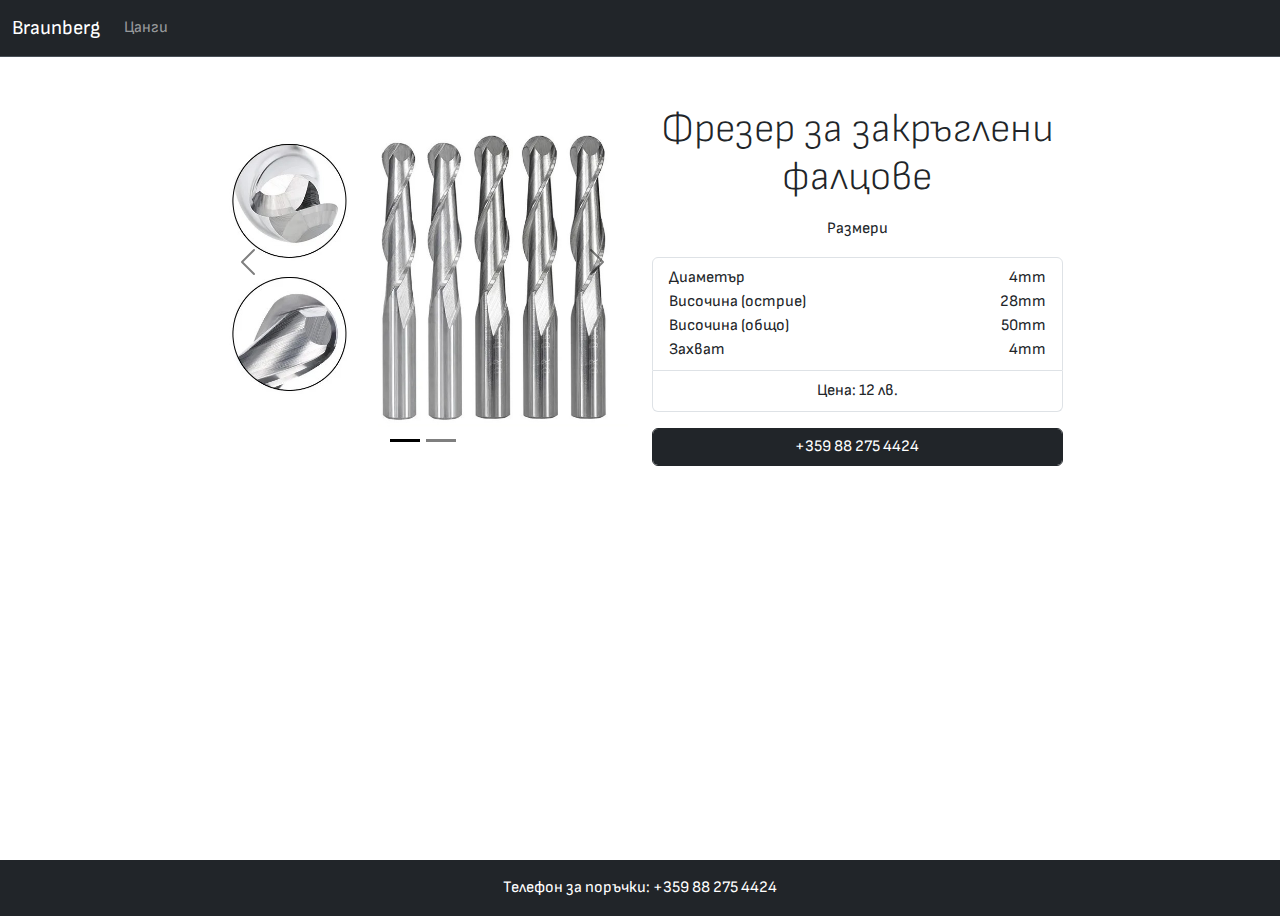
<file: zakruglen.html>
<html style="height: 100%; overflow-x: hidden;"><head>
    <title>Фрезер за закръглени фалцове</title>
    <link rel="stylesheet" href="/bootstrap.min.css">
    <link rel="stylesheet" href="/basic.css">
    <link rel="icon" type="image/x-icon" href="/braunberg_logo.png">
        
    <script src="/bootstrap.bundle.min.js"></script>
    <link rel="stylesheet" href="/font.css">
    
    <meta name="description" content="Фрезер за закръглени фалцове или 3D дърводелство. За CNC машина. Диаметър - 4мм.">
    <meta charset="UTF-8"><meta name="viewport" content="width=device-width, initial-scale=1.0"><meta http-equiv="X-UA-Compatible" content="ie=edge"></head>    
        
          

  <body class="bg-white" style="min-height: 100%;">
    <main style="min-height: calc(100vh - 40px);">
      <nav class="navbar sticky-top  navbar-expand-lg bg-dark border-bottom border-body" data-bs-theme="dark">
              <div class="container-fluid">
                <a class="navbar-brand" href="/">Braunberg</a>
                <button class="navbar-toggler" type="button" data-bs-toggle="collapse" data-bs-target="#navbarNavDropdown" aria-controls="navbarNavDropdown" aria-expanded="false" aria-label="Toggle navigation">
                  <span class="navbar-toggler-icon"></span>
                </button>
                <div class="collapse navbar-collapse" id="navbarNavDropdown">
                  <ul class="navbar-nav">
                    
                     
                    <li class="nav-item">
                      <a class="nav-link" href="./collets.html">Цанги</a>
                    </li>
                  </ul>
                    <!--
                    <li class="nav-item dropdown">
                      <a class="nav-link dropdown-toggle" href="#" role="button" data-bs-toggle="dropdown" aria-expanded="false">
                        Фрези
                      </a>
                      <ul class="dropdown-menu">
                        <li><a class="dropdown-item" href="#"></a></li>
                        <li><a class="dropdown-item" href="#">Another action</a></li>
                        <li><a class="dropdown-item" href="#">Something else here</a></li>
                      </ul>
                    </li>-->
                </div>
              </div>
            </nav>
      
      <div class="row">
        <div class="col-2"></div>
        <div class="col-8">
          <div class="row">
            <div class="col-12 col-md-6">
              <div id="carouselExampleIndicators" class="carousel carousel-dark slide pointer-event" data-bs-ride="carousel">
                <div class="carousel-indicators">
                    <button type="button" data-bs-target="#carouselExampleIndicators" data-bs-slide-to="0" class="active" aria-current="true" aria-label="Снимка 0"></button>
                    <button type="button" data-bs-target="#carouselExampleIndicators" data-bs-slide-to="1" aria-current="true" aria-label="Снимка 1"></button>
                </div>
                <div class="carousel-inner">
                  <div class="carousel-item  active">
                    <img src="./pics/zakruglen/1.jpeg" class="d-block w-100" alt="...">
                  </div>
                  <div class="carousel-item ">
                    <img src="./pics/zakruglen/2.jpeg" class="d-block w-100" alt="...">
                  </div>
                </div>
                <button class="carousel-control-prev" type="button" data-bs-target="#carouselExampleIndicators" data-bs-slide="prev">
                  <span class="carousel-control-prev-icon" aria-hidden="true"></span>
                  <span class="visually-hidden">Previous</span>
                </button>
                <button class="carousel-control-next" type="button" data-bs-target="#carouselExampleIndicators" data-bs-slide="next">
                  <span class="carousel-control-next-icon" aria-hidden="true"></span>
                  <span class="visually-hidden">Next</span>
                </button>
              </div>
            </div>
            
            <div class="col-12 col-md-6 mb-5">
              <h1 class="display-6 text-center mt-5">Фрезер за закръглени фалцове</h1>
              <div class="my-3">
                <div class="my-3">
        <p class="text-center">Размери</p>
        <ul class="list-group">
          <li class="list-group-item">
            <div class="d-flex w-100 justify-content-between">
              <div>Диаметър</div>
              <div>4mm</div>
            </div>
            <div class="d-flex w-100 justify-content-between">
              <div>Височина (острие)</div>
              <div>28mm</div>
            </div>
            <div class="d-flex w-100 justify-content-between">
              <div>Височина (общо)</div>
              <div>50mm</div>
            </div>
            <div class="d-flex w-100 justify-content-between">
              <div>Захват</div>
              <div>4mm</div>
            </div>
          </li>
          <li class="list-group-item">
            <div class="text-center">Цена: 12 лв.</div>
          </li>
        </ul>
      </div>
        
              </div>
              <a class="btn btn-dark form-control" href="tel:+359882754424" role="button">+359 88 275 4424</a>
            </div>
          </div>
        </div>
        <div class="col-2"></div>
        </div>
    </main>
   

    <footer class="bg-dark text-center text-white" style="bottom:0">
          <div class="text-center p-3">
            Телефон за поръчки:
            <a href="tel:+359882754424" class="text-white text-decoration-none">+359 88 275 4424</a>
          </div>
        </footer>  
</body></html>
</file>
<file: basic.css>
body{
    overflow-x: hidden;
}
/* width */
::-webkit-scrollbar {
    width: 15px;
  }
  
  /* Track */
  ::-webkit-scrollbar-track {
    background: #f1f1f1;
  }
  
  /* Handle */
  ::-webkit-scrollbar-thumb {
    background: #888;
  }
  
  /* Handle on hover */
  ::-webkit-scrollbar-thumb:hover {
    background: #555;
  }
</file>
<file: font.css>
body{overflow-x:hidden;}
@font-face {
font-family: myFirstFont;
src: url(./SofiaSans-VariableFont_wght.ttf);
}

* {
font-family: myFirstFont, sans-serif;
}
</file>
